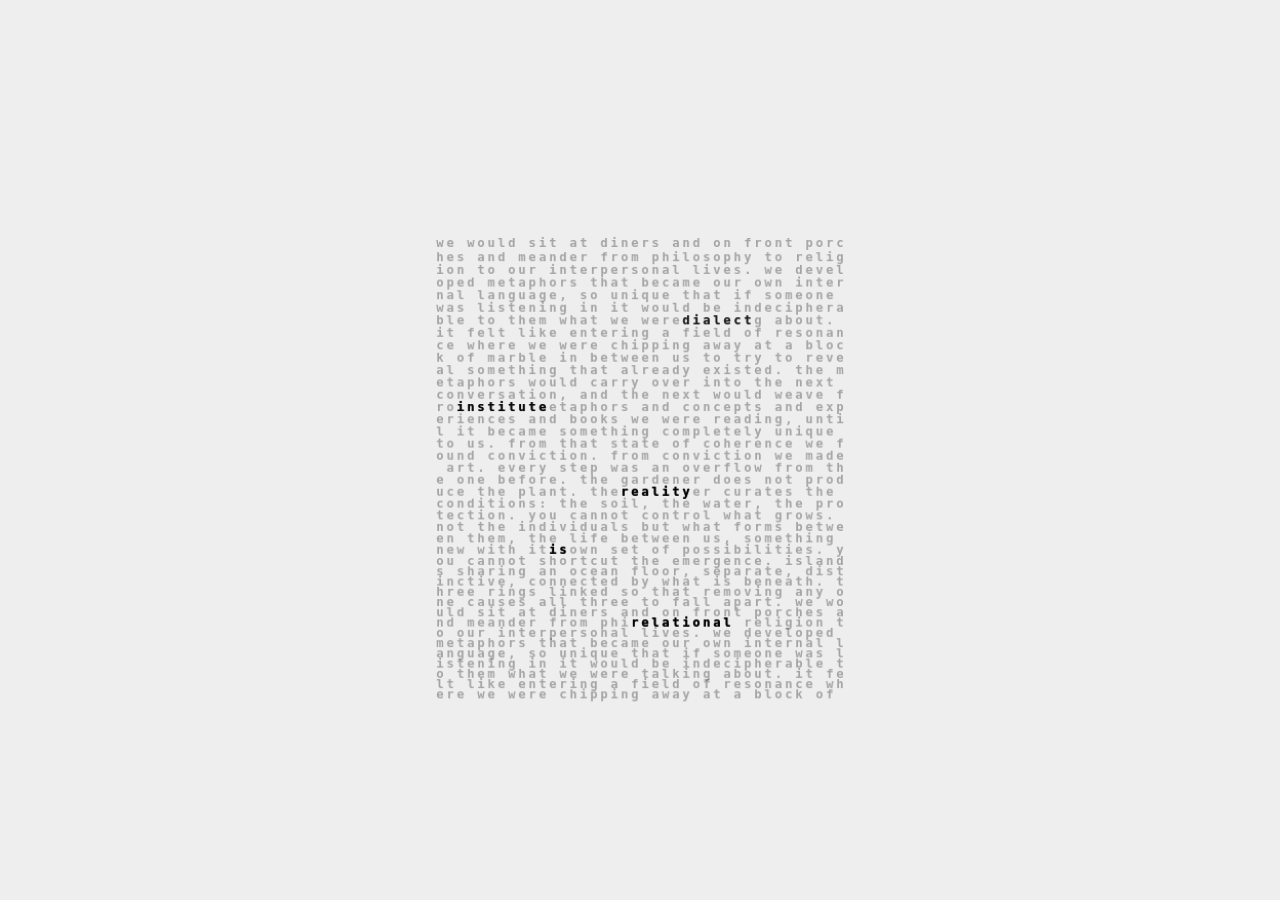
<file: index.html>
<!DOCTYPE html>
<html lang="en">
  <head>
    <meta charset="UTF-8">
    <meta name="viewport" content="width=device-width, initial-scale=1, viewport-fit=cover">
    <title>Dialect Institute</title>
    <link rel="stylesheet" href="./style.css?v=4">
  </head>
  <body>
    <div id="container"></div>
    <script type="module" src="./script.js?v=4"></script>
  </body>
</html>
</file>
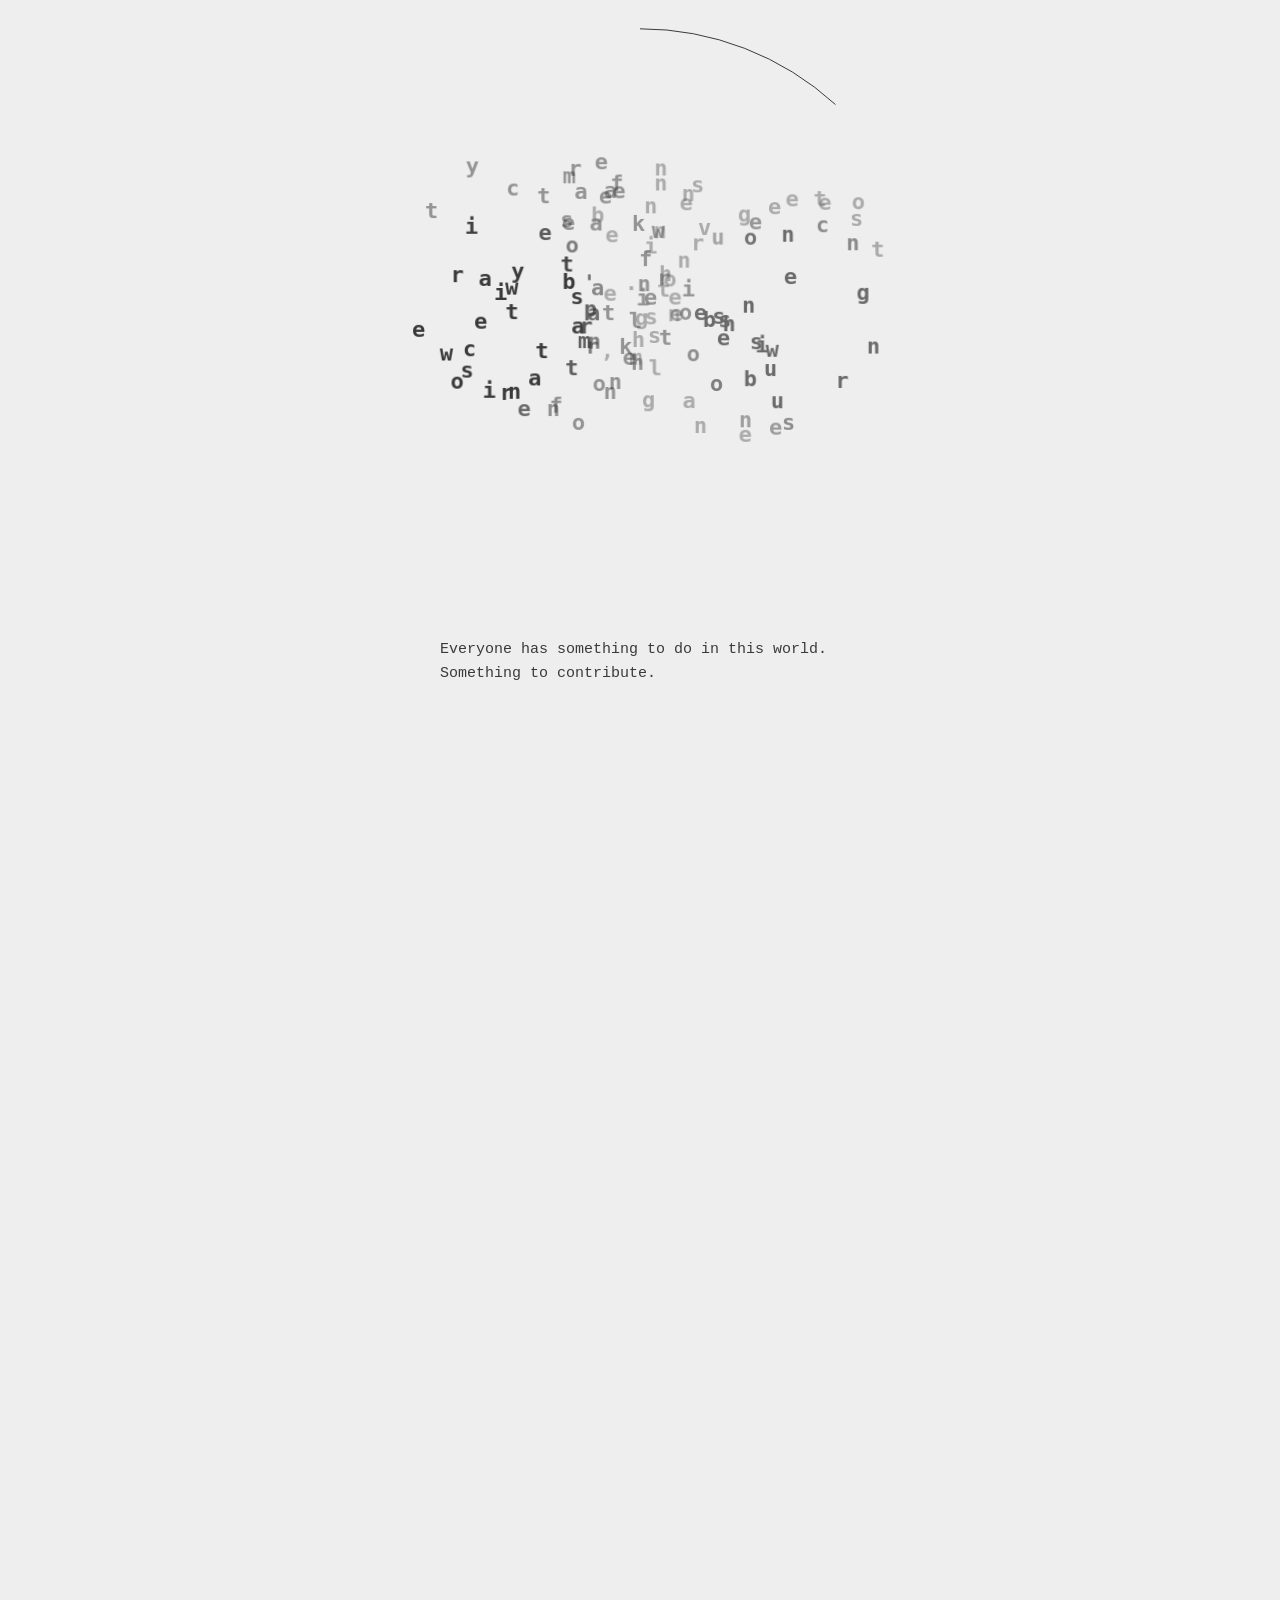
<file: guilds/index.html>
<!DOCTYPE html>
<html lang="en">
  <head>
    <meta charset="UTF-8">
    <meta name="viewport" content="width=device-width, initial-scale=1, viewport-fit=cover">
    <title>Guilds · Dialect Institute</title>
    <link rel="stylesheet" href="./style.css?v=3">
  </head>
  <body>
    <main class="track">
      <div class="stage">
        <canvas aria-hidden="true"></canvas>
        <!-- One caption per beat, generated from BEATS in script.js. -->
        <div class="captions"></div>
      </div>
    </main>
    <script type="module" src="./script.js?v=5"></script>
  </body>
</html>
</file>
<file: style.css>
body {
  background: #EEE;
  margin: 0;
  overflow: hidden;
}

/* Pinned to the visible viewport so iOS Safari's toolbars can't push the curtain down. */
#container {
  position: fixed;
  inset: 0;
  touch-action: none;
}

canvas {
  display: block;
}
</file>
<file: guilds/style.css>
html, body {
  margin: 0;
  background: #EEE;
}

body {
  color: #3a3a3a;
  font: 15px/1.6 ui-monospace, SFMono-Regular, Menlo, Consolas, monospace;
}

/* script.js sets the track's height from the beats' spans; it is the scroll distance. */
.track {
  position: relative;
}

.stage {
  position: sticky;
  top: 0;
  height: 100vh;
  overflow: hidden;
}

canvas {
  display: block;
  position: absolute;
  inset: 0;
  width: 100%;
  height: 100%;
}

/* Captions use the bottom 30% of the stage; the clouds live in the top 70% (CLOUD_BOX). */
.captions {
  position: absolute;
  left: 0;
  right: 0;
  bottom: 0;
  height: 30%;
  box-sizing: border-box;
  padding: 8px 16px 0;
  display: grid;
  grid-template-columns: min(400px, 100%);
  justify-content: center;
  align-content: start;
  pointer-events: none;
}

.captions > * {
  grid-area: 1 / 1;
  margin: 0;
  opacity: 0;
  transition: opacity .6s ease;
}

.captions > .on {
  opacity: 1;
  pointer-events: auto;
}

.sr-only {
  position: absolute;
  width: 1px;
  height: 1px;
  overflow: hidden;
  clip-path: inset(50%);
  white-space: nowrap;
}

/* Reduced motion: the final state drawn once, with all the copy in a column beneath it. */
html.still .track {
  height: auto;
}

html.still .stage {
  position: static;
  height: auto;
  overflow: visible;
}

html.still canvas {
  position: static;
  height: 70vh;
}

html.still .captions {
  position: static;
  height: auto;
  display: block;
  padding: 0 16px 64px;
}

html.still .captions > * {
  max-width: 400px;
  margin: 0 auto 1.5em;
  opacity: 1;
  transition: none;
  pointer-events: auto;
}
</file>
